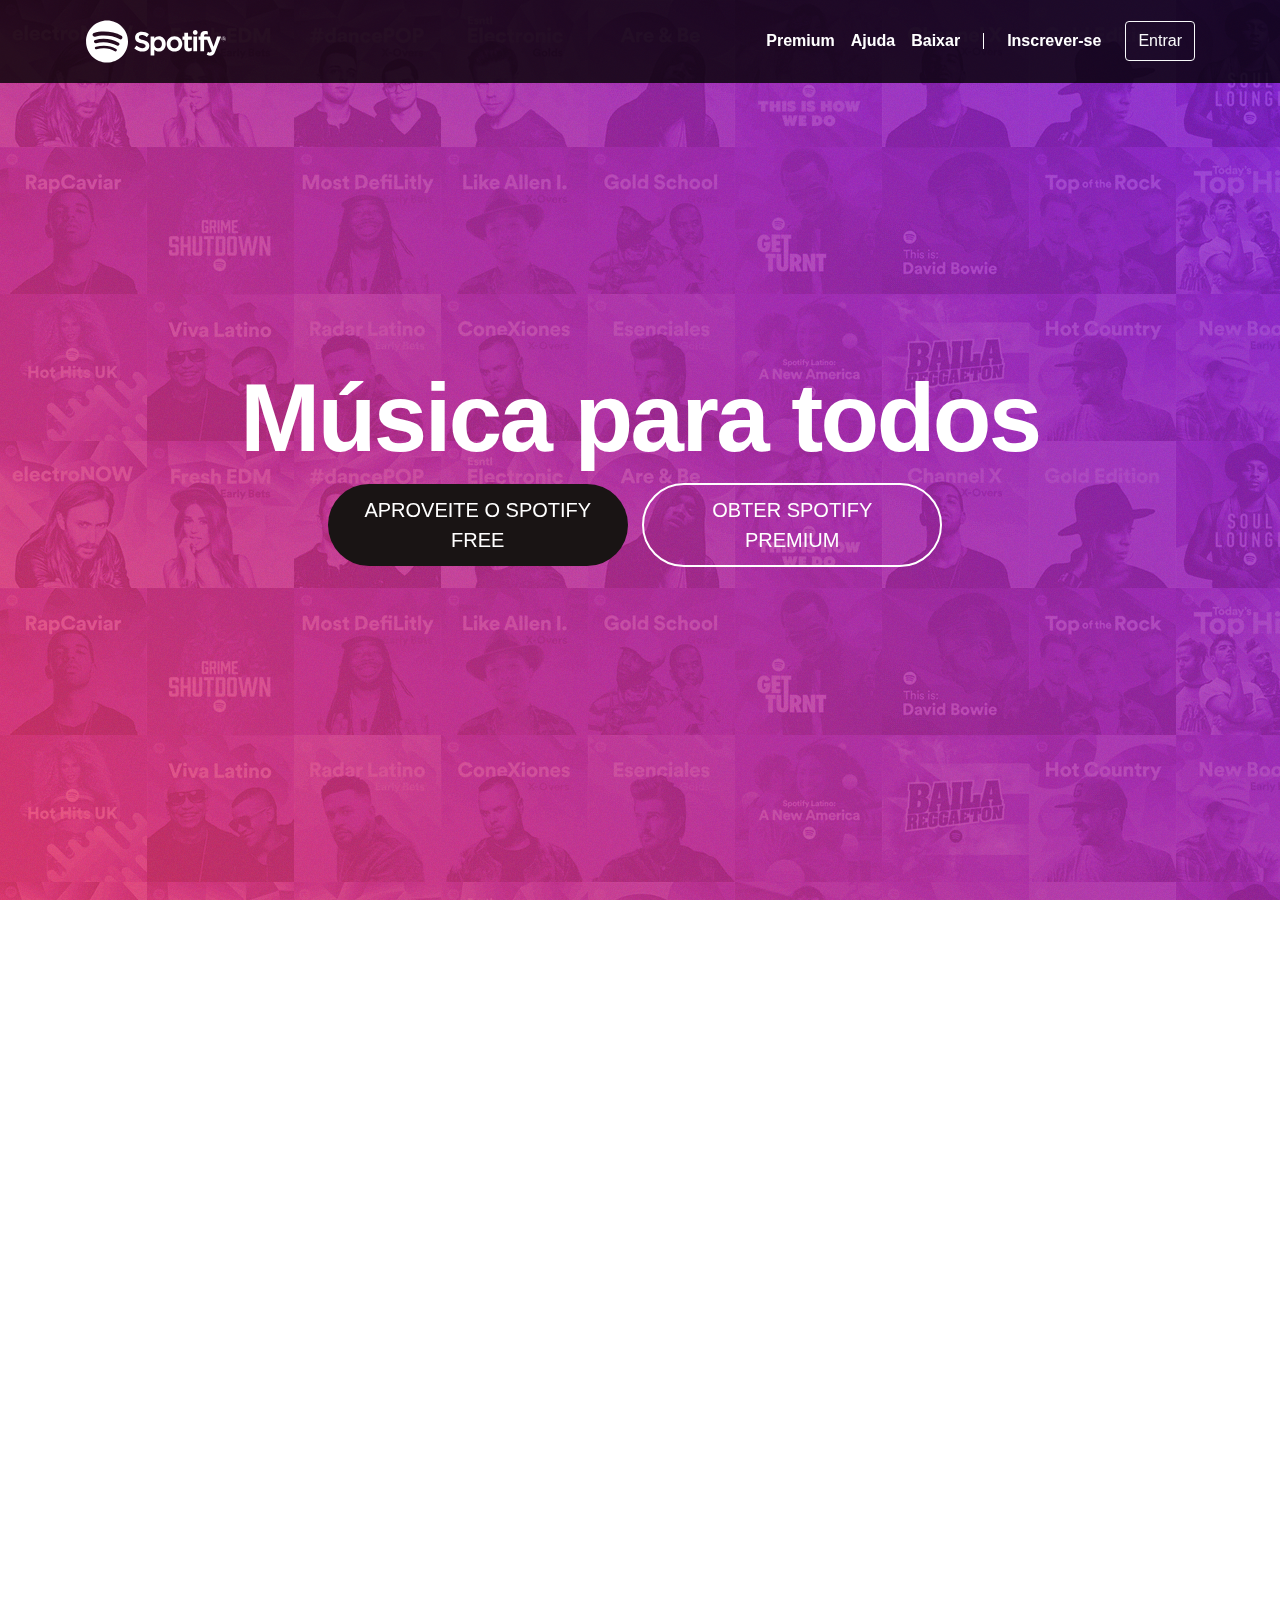
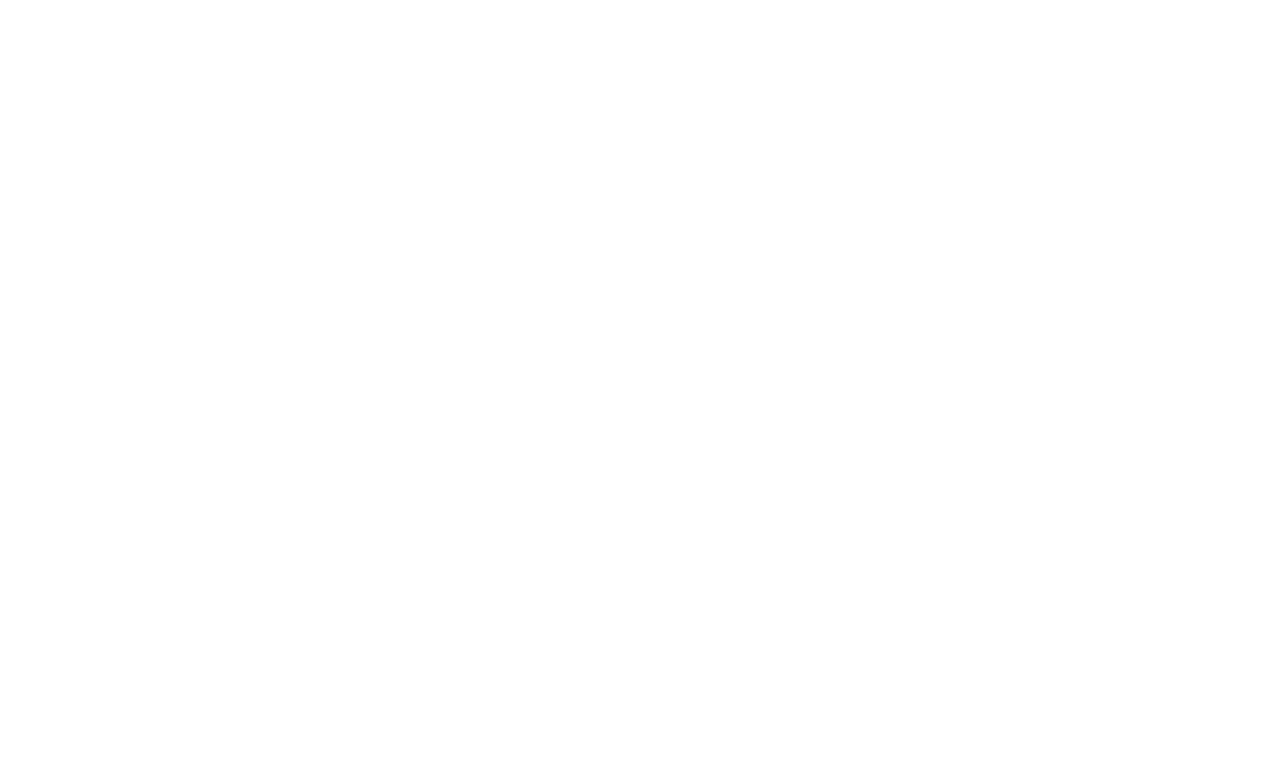
<file: index.html>
<!DOCTYPE html>
<html lang="pt-br">
  <head>
    <!-- Meta tags Obrigatórias -->
    <meta charset="utf-8">
    <meta name="viewport" content="width=device-width, initial-scale=1, shrink-to-fit=no">

    <!-- Bootstrap CSS -->
    <link rel="stylesheet" href="https://stackpath.bootstrapcdn.com/bootstrap/4.4.1/css/bootstrap.min.css" integrity="sha384-Vkoo8x4CGsO3+Hhxv8T/Q5PaXtkKtu6ug5TOeNV6gBiFeWPGFN9MuhOf23Q9Ifjh" crossorigin="anonymous">

    <!-- Font Awesome -->
    <link rel="stylesheet" href="https://use.fontawesome.com/releases/v5.3.1/css/all.css" integrity="sha384-mzrmE5qonljUremFsqc01SB46JvROS7bZs3IO2EmfFsd15uHvIt+Y8vEf7N7fWAU" crossorigin="anonymous">

    <!-- HTML5Shiv -->
    <!--[if lt IE 9]>
      <script src="https://oss.maxcdn.com/html5shiv/3.7.2/html5shiv.min.js"></script>
    <![endif]-->

    <!-- Estilo customizado -->
    <link rel="stylesheet" type="text/css" href="css/styles.css">

    <title>Música para todos - Spotify</title>
    <link rel="icon" href="img/favicon.png">
  </head>
  <body>
    
    <header> <!-- Header begin -->

        <nav class="navbar navbar-expand-md navbar-light navbar-transparent navbar-mobile fixed-top"> <!-- Nav start -->

            <div class="container"> <!-- Container Start-->
    
                <a href="index.html" class="navbar-brand">
                    <img src="img/spotify.svg" width="142" alt="Logo">
                </a>
    
                <button class="navbar-toggler" data-toggle="collapse" data-target="#main-nav">
                    <i class="fas fa-bars"></i>
                </button>
    
                <div class="collapse navbar-collapse" id="main-nav">
                    <ul class="navbar-nav ml-auto">
                        <li class="nav-item">
                            <a class="nav-link" href="">Premium</a>
                        </li>
                        <li class="nav-item">
                            <a class="nav-link" href="">Ajuda</a>
                        </li>
            
                        <li class="nav-item">
                            <a class="nav-link" href="">Baixar</a>
                        </li>
    
                        <li class="nav-item divisor d-none d-md-block">

                        </li>
                        
                        <li class="nav-item">
                            <a class="nav-link" href="">Inscrever-se</a>
                        </li>
                        
                        <button class="btn btn-outline-light ml-3">Entrar</button>
    
                        </li>
                    </ul>
                </div>
    
            </div> <!-- Container ends-->
                
        </nav> <!-- Nav end -->

    </header> <!-- Header ends -->

    <section id="home" class="d-flex"> <!-- home begin -->
        <div class="container align-self-center">
            <div class="row">
                <div class="col-md-12 capa mt-5">
                   
                    <div id="carousel-spotify" class="carousel slide" data-ride="carousel"> <!-- Carousel -->

                        <div class="carousel-inner"> <!-- Inner -->
                            <div class="carousel-item active">
                                <h1>Música para todos</h1>
                                <a href="" class="btn btn-custom btn-black btn-lg">
                                    Aproveite o Spotify Free
                                </a>
            
                                <a href="" class="btn btn-custom btn-white btn-lg">
                                    Obter Spotify Premium
                                </a>
                            </div>

                            <div class="carousel-item">
                                <h1>As melhores rádios</h1>          
                                <a href="" class="btn btn-custom btn-white btn-lg">
                                    <i class="fas fa-music"></i> Ouça agora
                                </a>
                            </div>
                        </div> <!-- Inner-->

                        <!-- Controles -->

                        <a href="#carousel-spotify" class="carousel-control-prev" data-slide="prev">
                            <i class="fas fa-angle-left fa-3x mr-auto"></i>
                        </a>

                        <a href="#carousel-spotify" class="carousel-control-next" data-slide="next">
                            <i class="fas fa-angle-right fa-3x ml-auto"></i>
                        </a>

                    </div> <!-- /Carousel-->

                </div>
            </div>
        </div>
    </section> <!-- home ends-->

    <section id="services" class="box"> <!-- Services -->
        <div class="container">
            <div class="row">

                <div class="col-md-6 d-none d-md-block"> <!-- Images -->
                    <div class="row albums">

                        <div class="col-md-6">
                            <img src="img/img1.jpg" alt="Artist 1" class="img-fluid">
                        </div>
    
                        <div class="col-md-6">
                            <img src="img/img2.jpg" alt="Artist 2" class="img-fluid">
                        </div>

                    </div>

                    <div class="row albums">

                        <div class="col-md-6">
                            <img src="img/img3.jpg" alt="Artist 3" class="img-fluid">
                        </div>
    
                        <div class="col-md-6">
                            <img src="img/img4.jpg" alt="Artist 4" class="img-fluid">
                        </div>

                    </div>

                </div> <!-- images end -->

                <div class="col-md-6"> <!-- Texts-->
                    <h2 class="">O que o Spotify tem?</h2>

                    <h3>Músicas</h3>
                    <p>O Spotify tem milhões de músicas. Escute seus sons favoritos, descubra novas músicas e reuna seus favoritos em um só lugar.</p>

                    <h3>Playlists</h3>
                    <p>No Spotify você encontra uma playlist para cada momento. Todas feitas por fanáticos e especialistas da música.</p>

                    <h3>Novos lançamentos</h3>
                    <p>Escute os novos lançamentos de singles e álbuns da semana e veja o que está bombando no top 50.</p>
                </div> <!-- Text ends -->

            </div>
        </div>

    </section> <!-- Services -->

    <section id="resources" class="box">
        <div class="container">
            <div class="row">

                <div class="col-md-4"> <!-- Texts-->

                    <h2>Fácil:</h2>
                    <h3>Buscar</h3>
                    <p>Já sabe o que quer escutar? É só procurar e apertar o play.</p>

                    <h3>Navegar</h3>
                    <p>Veja os novos lançamentos, o que está bombando nas paradas e as melhores playlists para o seu momento.</p>

                    <h3>Descobrir</h3>
                    <p>Curta músicas novas toda segunda-feira com uma playlist personalizada para você. Ou relaxe e curta uma das rádios.
                    </p>

                </div>

                <div class="col-md-8"> <!-- Images-->
                    <div class="row rotation">

                        <div class="col-md-6 d-none d-md-block">
                            <img src="img/iphone1.png" alt="iphone" class="img-fluid">
                        </div>

                        <div class="col-md-6 d-none d-md-block">
                            <img src="img/iphone2.png" alt="iphone 2" class="img-fluid">
                        </div>

                    </div>
                </div>

            </div>
        </div>
    </section>

    <footer>
        <div class="container">
            <div class="row d-flex justify-content-between">
                <div class="col-md-2">
                    <img src="img/spotify.svg" alt="logo" width="142">
                </div>

                <div class="col-md-2">
                   <h4>Empresa</h4>
                   <ul class="navbar-nav">
                       <li><a href="">Sobre</a></li>
                       <li><a href="">Empregos</a></li>
                       <li><a href="">Imprensa</a></li>
                   </ul>
                </div>

                <div class="col-md-2">
                    <h4>Comunidades</h4>
                    <ul class="navbar-nav">
                        <li><a href="">Artistas</a></li>
                        <li><a href="">Desenvolvedores</a></li>
                        <li><a href="">Marcas</a></li>
                        <li><a href="">Investidores</a></li>
                        <li><a href="">Fornecedores</a></li>
                    </ul>
                </div>

                <div class="col-md-2">
                    <h4>Links úteis</h4>
                    <ul class="navbar-nav d-flex">
                        <li><a href="">Ajuda</a></li>
                        <li><a href="">Player da Web</a></li>
                        <li><a href="">Aplicativo móvel grátis</a></li>
                    </ul>
                </div>

                <div class="col-md-3 d-flex flex-column social">
                    <ul class= d-flex justify-content-end">
                        <li>
                            <a href="">
                                <img src="img/facebook.png" alt="Facebook" width="45">
                            </a>
                        </li>

                        <li>
                            <a href="">
                                <img src="img/twitter.png" alt="Twitter" width="45">
                            </a>
                        </li>

                        <li>
                            <a href="">
                                <img src="img/instagram.png" alt="Instagram" width="45">
                            </a>
                        </li>
                    </ul>
                </div>
            </div>

        </div>
    </footer>

    <!-- JavaScript (Opcional) -->
    <!-- jQuery primeiro, depois Popper.js, depois Bootstrap JS -->
    <script src="https://code.jquery.com/jquery-3.3.1.slim.min.js" integrity="sha384-q8i/X+965DzO0rT7abK41JStQIAqVgRVzpbzo5smXKp4YfRvH+8abtTE1Pi6jizo" crossorigin="anonymous"></script>
    <script src="https://cdnjs.cloudflare.com/ajax/libs/popper.js/1.14.3/umd/popper.min.js" integrity="sha384-ZMP7rVo3mIykV+2+9J3UJ46jBk0WLaUAdn689aCwoqbBJiSnjAK/l8WvCWPIPm49" crossorigin="anonymous"></script>
    <script src="https://stackpath.bootstrapcdn.com/bootstrap/4.1.3/js/bootstrap.min.js" integrity="sha384-ChfqqxuZUCnJSK3+MXmPNIyE6ZbWh2IMqE241rYiqJxyMiZ6OW/JmZQ5stwEULTy" crossorigin="anonymous"></script>

  </body>
</html>
</file>
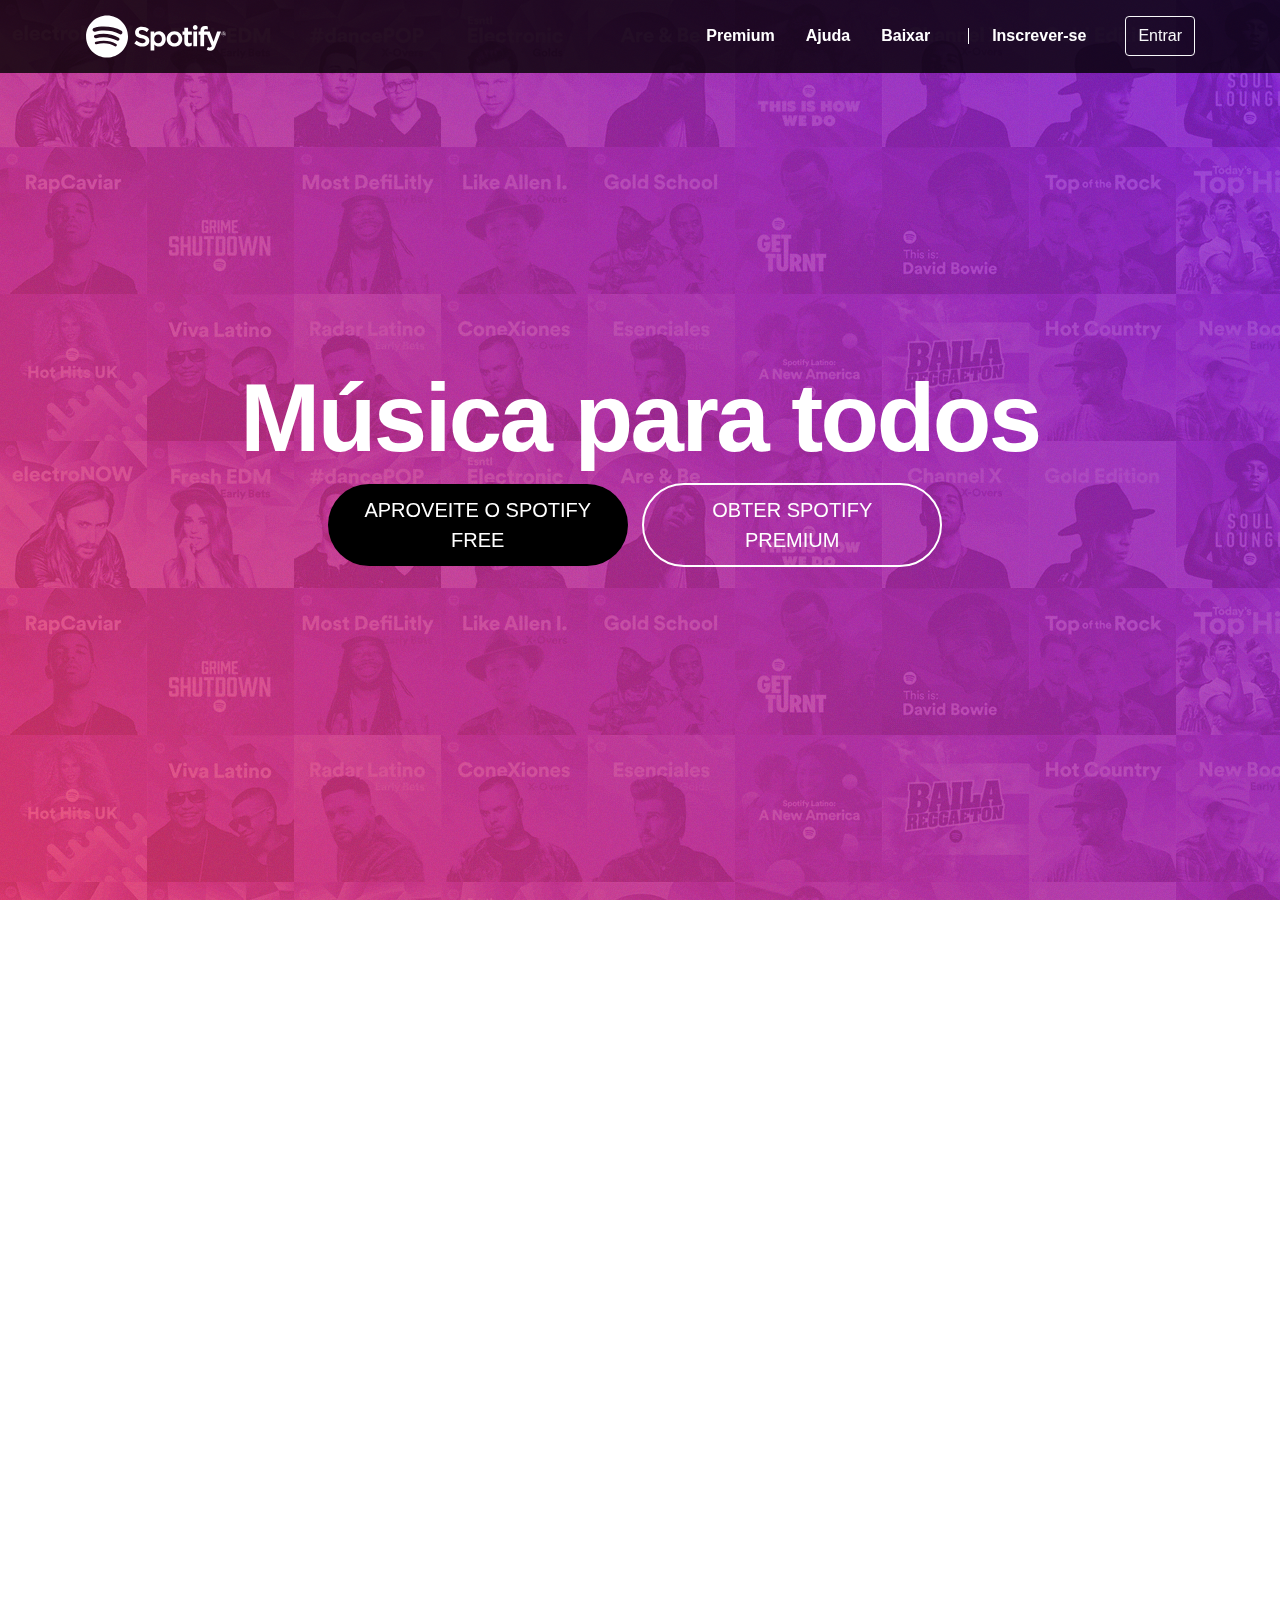
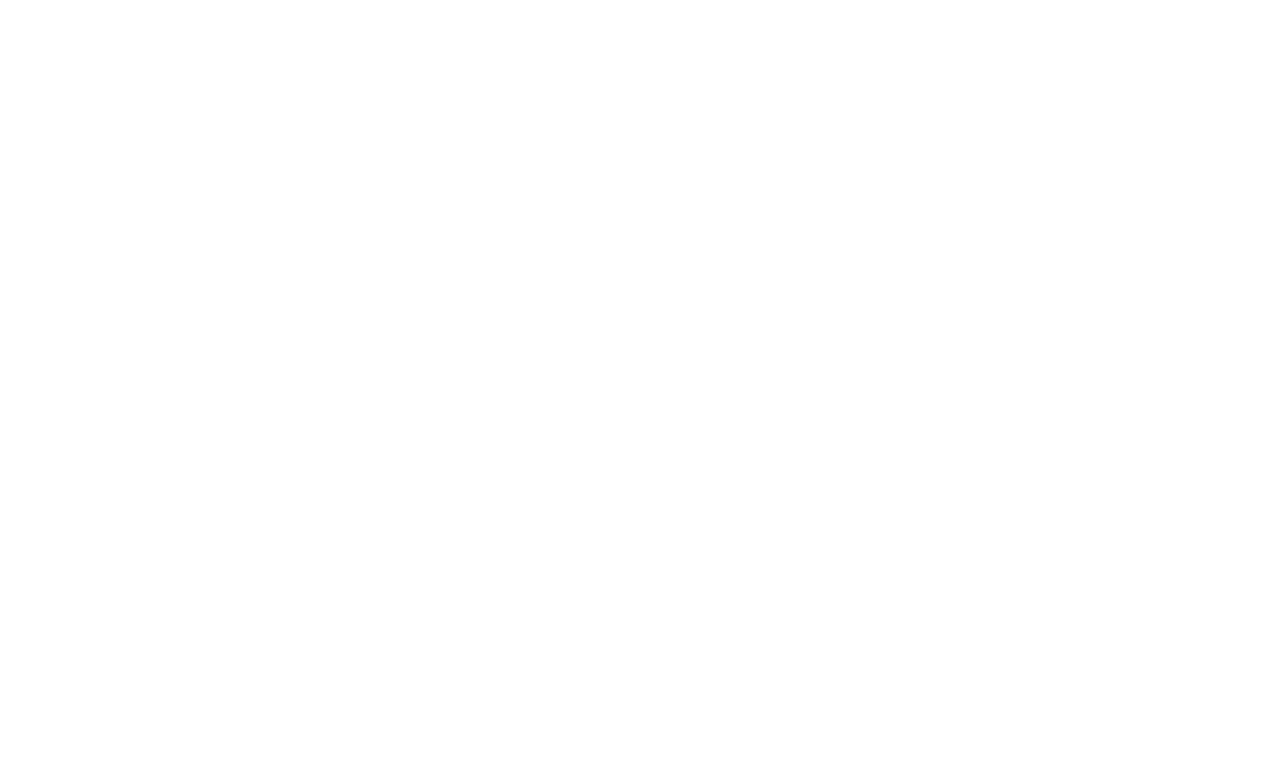
<file: pages/index.html>
<!DOCTYPE html>
<html lang="pt-br">
  <head>
    <!-- Meta tags Obrigatórias -->
    <meta charset="utf-8">
    <meta name="viewport" content="width=device-width, initial-scale=1, shrink-to-fit=no">

    <!-- Bootstrap CSS -->
    <link rel="stylesheet" href="https://stackpath.bootstrapcdn.com/bootstrap/4.4.1/css/bootstrap.min.css" integrity="sha384-Vkoo8x4CGsO3+Hhxv8T/Q5PaXtkKtu6ug5TOeNV6gBiFeWPGFN9MuhOf23Q9Ifjh" crossorigin="anonymous">

    <link rel="stylesheet" href="../css/bootstrap.css">

    <!-- Font Awesome -->
    <link rel="stylesheet" href="https://use.fontawesome.com/releases/v5.3.1/css/all.css" integrity="sha384-mzrmE5qonljUremFsqc01SB46JvROS7bZs3IO2EmfFsd15uHvIt+Y8vEf7N7fWAU" crossorigin="anonymous">

    <!-- HTML5Shiv -->
    <!--[if lt IE 9]>
      <script src="https://oss.maxcdn.com/html5shiv/3.7.2/html5shiv.min.js"></script>
    <![endif]-->

    <!-- Estilo customizado -->
    <link rel="stylesheet" type="text/css" href="../css/index.css">

    <title>Música para todos - Spotify</title>
    <link rel="icon" href="../img/favicon.png">
  </head>
  <body>
    
    <header> <!-- Header begin -->

        <nav class="navbar navbar-expand-md navbar-light navbar-transparent navbar-mobile fixed-top"> <!-- Nav start -->

            <div class="container"> <!-- Container Start-->
    
                <a href="index.html" class="navbar-brand">
                    <img src="../img/spotify.svg" width="142" alt="Logo">
                </a>
    
                <button class="navbar-toggler" data-toggle="collapse" data-target="#main-nav">
                    <i class="fas fa-bars"></i>
                </button>
    
                <div class="collapse navbar-collapse" id="main-nav">
                    <ul class="navbar-nav ml-auto">
                        <li class="nav-item">
                            <a class="nav-link" href="">Premium</a>
                        </li>
                        <li class="nav-item">
                            <a class="nav-link" href="">Ajuda</a>
                        </li>
            
                        <li class="nav-item">
                            <a class="nav-link" href="">Baixar</a>
                        </li>
    
                        <li class="nav-item divisor d-none d-md-block">

                        </li>
                        
                        <li class="nav-item">
                            <a class="nav-link" href="signup.html">Inscrever-se</a>
                        </li>
                        
                        <button class="btn btn-outline-light ml-3">Entrar</button>
    
                        </li>
                    </ul>
                </div>
    
            </div> <!-- Container ends-->
                
        </nav> <!-- Nav end -->

    </header> <!-- Header ends -->

    <section id="home" class="d-flex"> <!-- home begin -->
        <div class="container align-self-center">
            <div class="row">
                <div class="col-md-12 capa mt-5">
                   
                    <div id="carousel-spotify" class="carousel slide" data-ride="carousel"> <!-- Carousel -->

                        <div class="carousel-inner"> <!-- Inner -->
                            <div class="carousel-item active">
                                <h1>Música para todos</h1>
                                <a href="signup.html" class="btn btn-custom btn-black btn-lg">
                                    Aproveite o Spotify Free
                                </a>
            
                                <a href="" class="btn btn-custom btn-white btn-lg">
                                    Obter Spotify Premium
                                </a>
                            </div>

                            <div class="carousel-item">
                                <h1>As melhores rádios</h1>          
                                <a href="" class="btn btn-custom btn-white btn-lg">
                                    <i class="fas fa-music"></i> Ouça agora
                                </a>
                            </div>
                        </div> <!-- Inner-->

                        <!-- Controles -->

                        <a href="#carousel-spotify" class="carousel-control-prev" data-slide="prev">
                            <i class="fas fa-angle-left fa-3x mr-auto"></i>
                        </a>

                        <a href="#carousel-spotify" class="carousel-control-next" data-slide="next">
                            <i class="fas fa-angle-right fa-3x ml-auto"></i>
                        </a>

                    </div> <!-- /Carousel-->

                </div>
            </div>
        </div>
    </section> <!-- home ends-->

    <section id="services" class="box"> <!-- Services -->
        <div class="container">
            <div class="row">

                <div class="col-md-6 d-none d-md-block"> <!-- Images -->
                    <div class="row albums">

                        <div class="col-md-6">
                            <img src="../img/img1.jpg" alt="Artist 1" class="img-fluid">
                        </div>
    
                        <div class="col-md-6">
                            <img src="../img/img2.jpg" alt="Artist 2" class="img-fluid">
                        </div>

                    </div>

                    <div class="row albums">

                        <div class="col-md-6">
                            <img src="../img/img3.jpg" alt="Artist 3" class="img-fluid">
                        </div>
    
                        <div class="col-md-6">
                            <img src="../img/img4.jpg" alt="Artist 4" class="img-fluid">
                        </div>

                    </div>

                </div> <!-- images end -->

                <div class="col-md-6"> <!-- Texts-->
                    <h2 class="title">O que o Spotify tem?</h2>

                    <h3>Músicas</h3>
                    <p>O Spotify tem milhões de músicas. Escute seus sons favoritos, descubra novas músicas e reuna seus favoritos em um só lugar.</p>

                    <h3>Playlists</h3>
                    <p>No Spotify você encontra uma playlist para cada momento. Todas feitas por fanáticos e especialistas da música.</p>

                    <h3>Novos lançamentos</h3>
                    <p>Escute os novos lançamentos de singles e álbuns da semana e veja o que está bombando no top 50.</p>
                </div> <!-- Text ends -->

            </div>
        </div>

    </section> <!-- Services -->

    <section id="resources" class="box">
        <div class="container">
            <div class="row">

                <div class="col-md-4"> <!-- Texts-->

                    <h2>Fácil:</h2>
                    <h3>Buscar</h3>
                    <p>Já sabe o que quer escutar? É só procurar e apertar o play.</p>

                    <h3>Navegar</h3>
                    <p>Veja os novos lançamentos, o que está bombando nas paradas e as melhores playlists para o seu momento.</p>

                    <h3>Descobrir</h3>
                    <p>Curta músicas novas toda segunda-feira com uma playlist personalizada para você. Ou relaxe e curta uma das rádios.
                    </p>

                </div>

                <div class="col-md-8"> <!-- Images-->
                    <div class="row rotation">

                        <div class="col-md-6 d-none d-md-block">
                            <img src="../img/iphone1.png" alt="iphone" class="img-fluid">
                        </div>

                        <div class="col-md-6 d-none d-md-block">
                            <img src="../img/iphone2.png" alt="iphone 2" class="img-fluid">
                        </div>

                    </div>
                </div>

            </div>
        </div>
    </section>

    <footer> <!-- Footer -->
        <div class="container">
            <div class="row d-flex justify-content-between">
                <div class="col-md-2">
                    <img src="../img/spotify.svg" alt="logo" width="142">
                </div>

                <div class="col-md-2">
                   <h4>Empresa</h4>
                   <ul class="navbar-nav">
                       <li><a href="">Sobre</a></li>
                       <li><a href="">Empregos</a></li>
                       <li><a href="">Imprensa</a></li>
                   </ul>
                </div>

                <div class="col-md-2">
                    <h4>Comunidades</h4>
                    <ul class="navbar-nav">
                        <li><a href="">Artistas</a></li>
                        <li><a href="">Desenvolvedores</a></li>
                        <li><a href="">Marcas</a></li>
                        <li><a href="">Investidores</a></li>
                        <li><a href="">Fornecedores</a></li>
                    </ul>
                </div>

                <div class="col-md-2">
                    <h4>Links úteis</h4>
                    <ul class="navbar-nav d-flex">
                        <li><a href="">Ajuda</a></li>
                        <li><a href="">Player da Web</a></li>
                        <li><a href="">Aplicativo móvel grátis</a></li>
                    </ul>
                </div>

                <div class="col-md-3 d-flex flex-column social">
                    <ul class= d-flex justify-content-end">
                        <li>
                            <a href="">
                                <img src="../img/facebook.png" alt="Facebook" width="45">
                            </a>
                        </li>

                        <li>
                            <a href="">
                                <img src="../img/twitter.png" alt="Twitter" width="45">
                            </a>
                        </li>

                        <li>
                            <a href="">
                                <img src="../img/instagram.png" alt="Instagram" width="45">
                            </a>
                        </li>
                    </ul>
                </div>
            </div>

        </div> <!-- /Container -->
    </footer> <!-- /Footer -->

    <!-- JavaScript (Opcional) -->
    <!-- jQuery primeiro, depois Popper.js, depois Bootstrap JS -->
    <script src="https://code.jquery.com/jquery-3.3.1.slim.min.js" integrity="sha384-q8i/X+965DzO0rT7abK41JStQIAqVgRVzpbzo5smXKp4YfRvH+8abtTE1Pi6jizo" crossorigin="anonymous"></script>
    <script src="https://cdnjs.cloudflare.com/ajax/libs/popper.js/1.14.3/umd/popper.min.js" integrity="sha384-ZMP7rVo3mIykV+2+9J3UJ46jBk0WLaUAdn689aCwoqbBJiSnjAK/l8WvCWPIPm49" crossorigin="anonymous"></script>
    <script src="https://stackpath.bootstrapcdn.com/bootstrap/4.1.3/js/bootstrap.min.js" integrity="sha384-ChfqqxuZUCnJSK3+MXmPNIyE6ZbWh2IMqE241rYiqJxyMiZ6OW/JmZQ5stwEULTy" crossorigin="anonymous"></script>

  </body>
</html>
</file>
<file: css/styles.css>
/*
* 
* @author Leonanrdo Marques
*/

/* LAYOUT 
************************/
body, html, #home {
    height: 100%;
    overflow-x: hidden;
}



body {
    background: url('../img/capa.png'),
                url('../img/ruido.png'),
                linear-gradient(50deg,#ff4169, #7c26f8);
    background-attachment: fixed;

}

/* Barra de navegação 
************************/
nav.navbar-transparent {
    padding: 15px 0px;
    background: rgba(0, 0, 0, 0.8);
}

.navbar-light .navbar-nav .nav-link {
    color: white;
}

.navbar-light .navbar-nav .nav-link:hover {
    color: #1db954;
}

header ul li a {
    font-weight: 700;
}

.navbar-light .navbar-toggler {
    color: white;
    border-color: rgba(255, 255, 255, 0.8);
}

.divisor {
    width: 1px;
    background: white;
    margin: 12px 15px;
}

/* Capa */

.capa {
    text-align: center;
}

.btn-custom {
    width: 300px;
    color: white;

    border-radius: 500px;
    -webkit-border-radius: 500px;
    -moz-border-radius: 500px;
    -ms-border-radius: 500px;
    -o-border-radius: 500px;

    text-transform: uppercase;

    transition: background 0.4s, color 0.4s;
    -webkit-transition: background 0.4s, color 0.4s;
    -moz-transition: background 0.4s, color 0.4s;
    -ms-transition: background 0.4s, color 0.4s;
    -o-transition: background 0.4s, color 0.4s;

    margin-top: 20px;
    margin-right: 10px;
    padding: 10px 20px;
}

.btn-black {
    background: #191414;
}

.btn-black:hover {
    background: rgb(77, 77, 77);
    color: #ffffff;
}

.btn-white {
    border: 2px solid white;
}

.btn-white:hover {
    background: #ffffff;
    color: #191414;
}

/* Content */
.box {
    padding-top: 20px;
    padding-bottom: 20px;
}
#services {
    background: white;
}

#services h2, h3 {
    color: #7c25f8;
}


#resources p {
    color: white;
    font-weight: 700;
}

#resources h3 {
    color: #9bf0e1;
}

#resources h2{
    color: white;
}


.albums {
    padding: 10px 0;
}

.rotation {
    transform: rotate(30deg);
    -webkit-transform: rotate(30deg);
    -moz-transform: rotate(30deg);
    -ms-transform: rotate(30deg);
    -o-transform: rotate(30deg);

    padding-left: 80px;
}


/* Footer */
footer {
    background: #191414;
    padding: 50px 0 20px 0;
    position: relative;
}

footer h4 {
    font-size: 12px;
    color: #919496;
    line-height: 16.8px;
    vertical-align: baseline;
    letter-spacing: 0.96px;

    font-weight: 900;
    text-transform: uppercase;
    text-decoration: rgb(145, 148, 150);
    text-align: start;
}

footer .navbar-nav a {
    color: white;
    line-height: 24px;
    font-size: 16px;

    font-weight: 600;

}

footer .navbar-nav a:hover {
    color: #1DB954;
    text-decoration: none;

}

footer ul {
    list-style: none;
}

footer ul li{
    float: right;
    padding-right: 10px;
}






/* FONTS */



#home h1 {
   font-family: Circular, Helvetica, Arial, sans-serif, IosFix;

   line-height: 73.6px;
   vertical-align: baseline;
   letter-spacing: -2.56px;
   word-spacing: 0px;

   font-weight: 900;
   color: white;
   text-align: center;
}

h2 {
    font-size: 3em;
    font-weight: 700;
    letter-spacing: -0.04em;
}

h3 {
    font-size: 2em;
    font-weight: 700;
    letter-spacing: -0.04em;
}

.borda {
    border: 1px solid red
}




/* Dispositivos extra small (telefones em modo retrato, com menos de 576px) */
@media (max-width: 575.98px) { 
    h1 {
        font-size:2.7em;
    }

    .btn-purple {
        margin-top: 0;
    }

    
 }

/* Dispositivos small (telefones em modo paisagem, com 576px ou mais)*/
@media (min-width: 576px) and (max-width: 767.98px) { 
    h1 {
        font-size: 3em;
    }

    
    

 }

/* Dispositivos médios (tablets com 768px ou mais) */
@media (min-width: 768px) and (max-width: 991.98px) { 
    h1 {
        font-size: 4em;

    }

    #resources .row .col-md-8 .row {
        margin-top: 125px;
    }

    footer .social {
        -ms-flex: 0 0 100%;
        flex: 0 0 100%;
        max-width: 100%;
        justify-content: start;
    }

    footer .social img {
        width: 30px;
    }

 }

/* Dispositivos large (desktops com 992px ou mais) */
@media (min-width: 992px) and (max-width: 1199.98px) { 
    h1 {
        font-size: 5em;
    }
 }

/* Dispositivos extra large (desktops grandes com 1200px ou mais) */
@media (min-width: 1200px) { 
    h1 {
        font-size: 6em;
    }
 }

/* Breakpoints - medium devices */

@media (max-width: 767.98px) { 

    header .navbar-brand img {
        width: 100px;
        margin-left: 1rem;
    }
    
    nav.navbar-mobile {
        padding: 6px;
        background: #191414;
    }

    header button.navbar-toggler {
        align-self: center;
        margin-right: 1rem;
    }

    header button.navbar-toggler:hover {
        outline: none;
    }

    header button.btn{
        margin-bottom: 5px;

    }
    

    header ul li a {
        margin-left: 1.5rem;
    }

    .navbar-light .navbar-toggler {
        color: white;
        border: none;
    }

    .navbar-light .navbar-nav .nav-link:hover {
        color: #1db954;
    }

    footer .col-md-2 {
        margin-top: 10px;
    }

    footer .col-md-2 img {
        width: 100px;
        padding-bottom: 15px;
    }

    footer .social img {
        margin-top: 15px;
        width: 30px;
    }


 }
</file>
<file: css/index.css>
/*
* 
* @author Leonardo Marques
*/

/* LAYOUT 
************************/
body, html, #home {
    height: 100%;
    overflow-x: hidden;
}



body {
    background: url('../img/capa.png'),
                url('../img/ruido.png'),
                linear-gradient(50deg,#ff4169, #7c26f8);
    background-attachment: fixed;

}

/* Barra de navegação 
************************/
nav.navbar-transparent {
    padding: 10px 0px;
    background: rgba(0, 0, 0, 0.8);
}

.navbar-light .navbar-nav .nav-link {
    color: white;
}

.navbar-light .navbar-nav .nav-link:hover {
    color: #1db954;
}

.nav-item {
    margin-right: 15px;
}

header ul li a {
    font-weight: 700;
}

.navbar-light .navbar-toggler {
    color: white;
    border-color: rgba(255, 255, 255, 0.8);
}

.divisor {
    width: 1px;
    background: white;
    margin: 12px 15px;
}

/* Capa */

.capa {
    text-align: center;
}

.btn-custom {
    width: 300px;
    color: white;

    border-radius: 500px;
    -webkit-border-radius: 500px;
    -moz-border-radius: 500px;
    -ms-border-radius: 500px;
    -o-border-radius: 500px;

    text-transform: uppercase;

    transition: background 0.4s, color 0.4s;
    -webkit-transition: background 0.4s, color 0.4s;
    -moz-transition: background 0.4s, color 0.4s;
    -ms-transition: background 0.4s, color 0.4s;
    -o-transition: background 0.4s, color 0.4s;

    margin-top: 20px;
    margin-right: 10px;
    padding: 10px 20px;
}

.btn-black {
    background: #000;
}

.btn-black:hover {
    background: rgb(77, 77, 77);
    color: #ffffff;
}

.btn-white {
    border: 2px solid white;
}

.btn-white:hover {
    background: #ffffff;
    color: #000;
}

/* Content */
.box {
    padding-top: 20px;
    padding-bottom: 20px;
}
#services {
    background: white;
}

#services h2, h3 {
    color: #7c25f8;
}


#resources p {
    color: white;
    font-weight: 700;
}

#resources h3 {
    color: #9bf0e1;
}

#resources h2{
    color: white;
}


.albums {
    padding: 10px 0;
}

.rotation {
    transform: rotate(30deg);
    -webkit-transform: rotate(30deg);
    -moz-transform: rotate(30deg);
    -ms-transform: rotate(30deg);
    -o-transform: rotate(30deg);

    padding-left: 80px;
}


/* Footer */
footer {
    background: #000;
    padding: 50px 0 20px 0;
    position: relative;
}

footer h4 {
    font-size: 12px;
    color: #919496;
    line-height: 16.8px;
    vertical-align: baseline;
    letter-spacing: 0.96px;

    font-weight: 900;
    text-transform: uppercase;
    text-decoration: rgb(145, 148, 150);
    text-align: start;
}

footer .navbar-nav a {
    color: white;
    line-height: 24px;
    font-size: 16px;

    font-weight: 600;

}

footer .navbar-nav a:hover {
    color: #1DB954;
    text-decoration: none;

}

footer ul {
    list-style: none;
}

footer ul li{
    float: right;
    padding-right: 10px;
}

/* FONTS */

#home h1 {
   font-family: Circular, Helvetica, Arial, sans-serif, IosFix;

   line-height: 73.6px;
   vertical-align: baseline;
   letter-spacing: -2.56px;
   word-spacing: 0px;

   font-weight: 900;
   color: white;
   text-align: center;
}

h2 {
    font-size: 3em;
    font-weight: 700;
    letter-spacing: -0.04em;
}

h3 {
    font-size: 2em;
    font-weight: 700;
    letter-spacing: -0.04em;
}

.borda {
    border: 1px solid red
}

.title {
    text-align: center;
}

.title::after {
    content: '';
    display: block;
    height: 1px;
    width: 80%;
    background-color: currentColor;
    margin: 20px auto;
}

/* Dispositivos extra small (telefones em modo retrato, com menos de 576px) */
@media (max-width: 575.98px) { 
    h1 {
        font-size:2.7em;
    }

    .btn-purple {
        margin-top: 0;
    }
    
 }

/* Dispositivos small (telefones em modo paisagem, com 576px ou mais)*/
@media (min-width: 576px) and (max-width: 767.98px) { 
    h1 {
        font-size: 3em;
    }
 }

/* Dispositivos médios (tablets com 768px ou mais) */

@media (min-width: 768px) and (max-width: 991.98px) { 
    h1 {
        font-size: 4em;

    }

    #resources .row .col-md-8 .row {
        margin-top: 125px;
    }

    footer .social {
        -ms-flex: 0 0 100%;
        flex: 0 0 100%;
        max-width: 100%;
        justify-content: start;
    }

    footer .social img {
        width: 30px;
    }

 }

/* Dispositivos large (desktops com 992px ou mais) */
@media (min-width: 992px) and (max-width: 1199.98px) { 
    h1 {
        font-size: 5em;
    }
 }

/* Dispositivos extra large (desktops grandes com 1200px ou mais) */
@media (min-width: 1200px) { 
    h1 {
        font-size: 6em;
    }
 }

/* Breakpoints - medium devices */

@media (max-width: 767.98px) { 

    /* header */

    header .navbar-brand img {
        width: 100px;
        margin-left: 1rem;
    }
    
    nav.navbar-mobile {
        padding: 6px;
        background: #000;
    }

    header button.navbar-toggler {
        align-self: center;
        margin-right: 1rem;
    }

    header button.navbar-toggler:hover {
        outline: none;
    }

    header button.btn{
        margin-bottom: 5px;

    }
    

    header ul li a {
        margin-left: 1.5rem;
    }

    .navbar-light .navbar-toggler {
        color: white;
        border: none;
    }

    .navbar-light .navbar-nav .nav-link:hover {
        color: #1db954;
    }

    /* foooter */

    footer .col-md-2 {
        margin-top: 10px;
    }

    footer .col-md-2 img {
        width: 100px;
        padding-bottom: 15px;
    }

    footer .social img {
        margin-top: 15px;
        width: 30px;
    }

    /* Carousel */
    .carousel-inner .carousel-item a{
        font-size: 16px;
        width: 60%;
     
    }
 }
</file>
